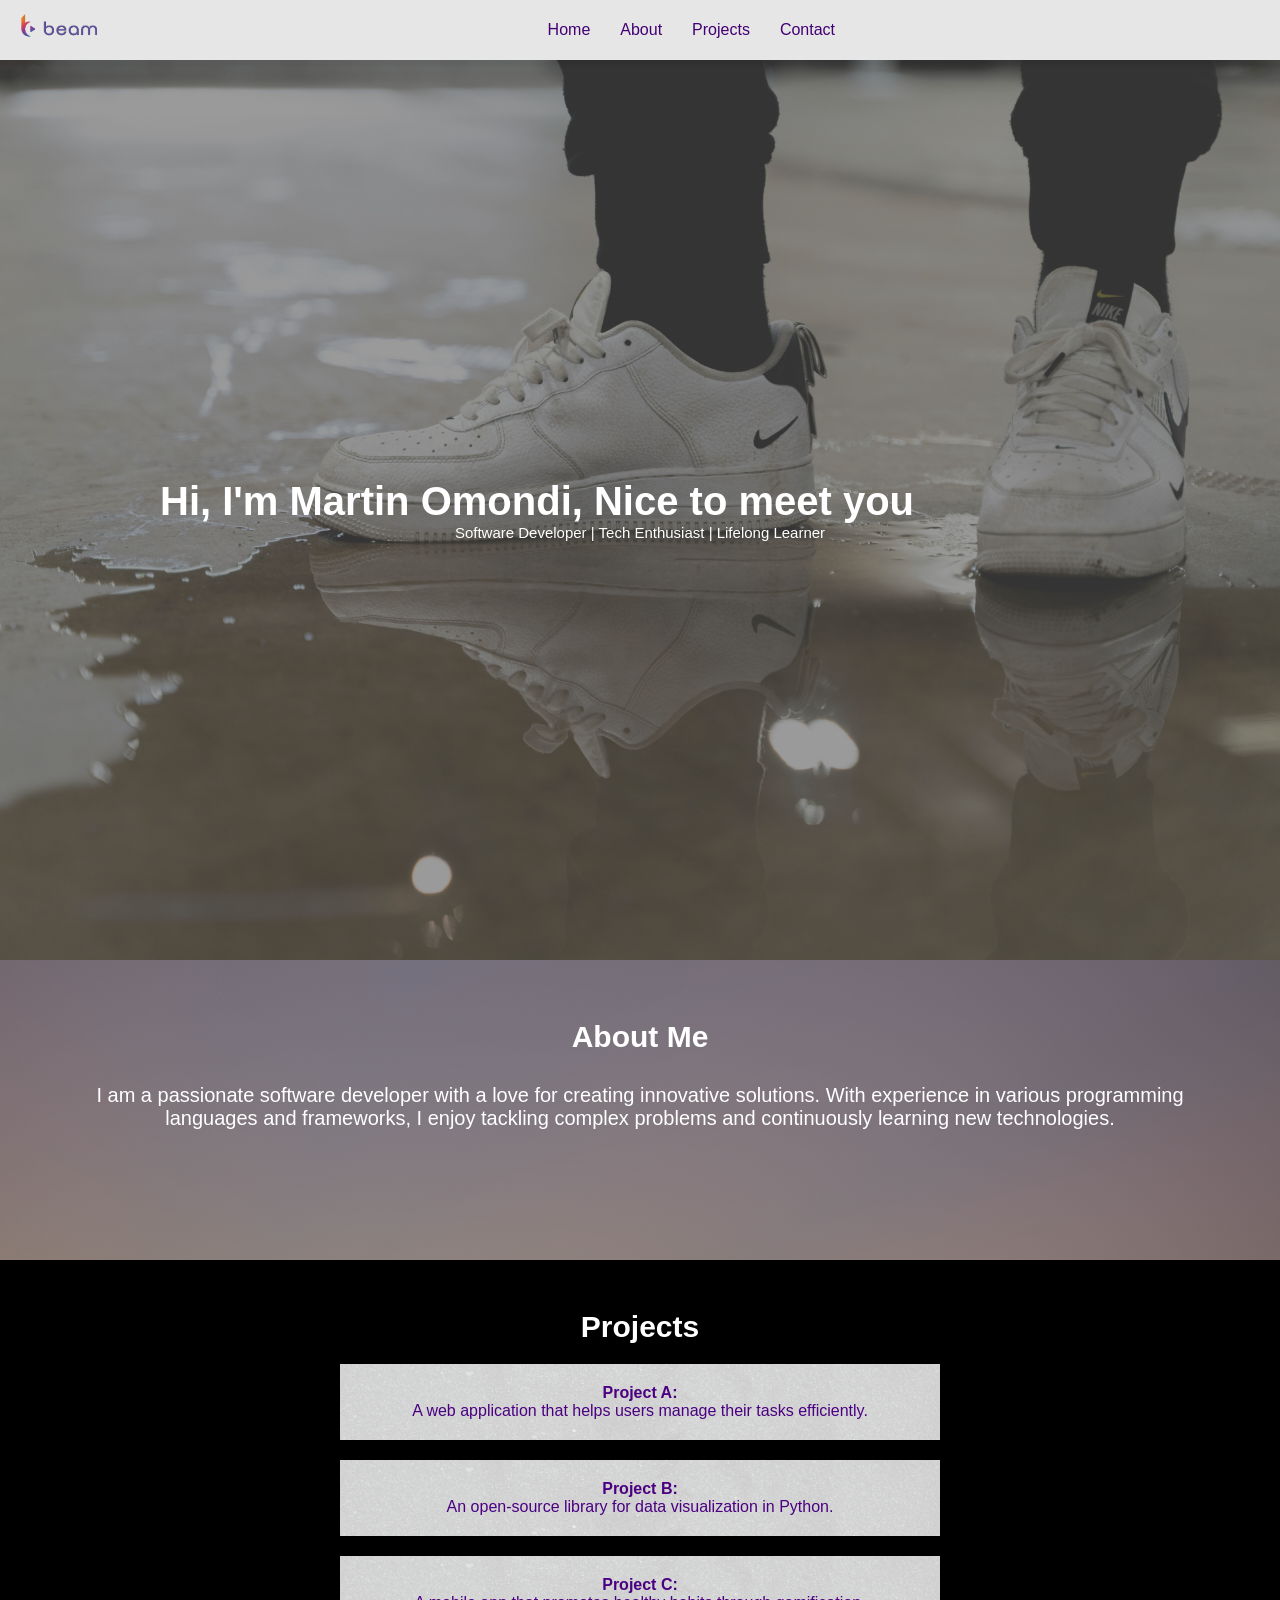
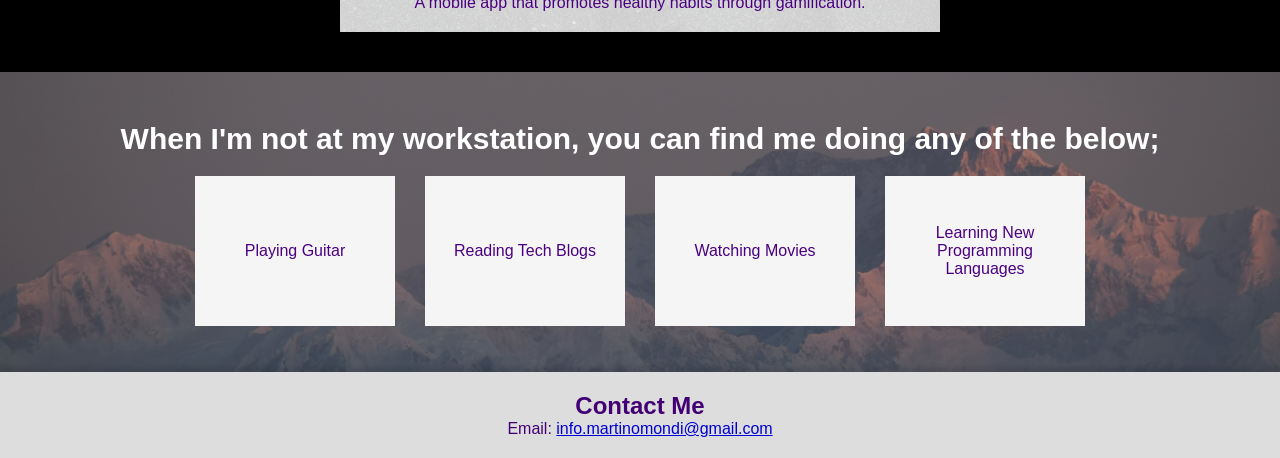
<file: BIO-DESIGN-exercise/bio-design.html>
<!DOCTYPE html>
<html lang="en">
<head>
    <meta charset="UTF-8">
    <meta name="viewport" content="width=device-width, initial-scale=1.0">
    <title>Martin Omondi Bio</title>
    <link rel="stylesheet" href="bio-style.css">
</head>
<body>
    <nav>
        <div class="logo"><img src="./images/2-removebg-preview.png" alt="Logo"></div>
        <ul>
            <li><a href="#home">Home</a></li>
            <li><a href="#about">About</a></li>
            <li><a href="#projects">Projects</a></li>
            <li><a href="#contact">Contact</a></li>
        </ul>
        <div class="spacer"></div>
    </nav>
    <header>
        <h1 class="intro">Hi, I'm Martin Omondi, Nice to meet you</h1>
        <p>Software Developer | Tech Enthusiast | Lifelong Learner</p>
    </header>
    <main>
        <section class="about">
            <h2>About Me</h2>
            <p>I am a passionate software developer with a love for creating innovative solutions. With experience in various programming languages and frameworks, I enjoy tackling complex problems and continuously learning new technologies.</p>
        </section>
        <section class="projects">
            <h2>Projects</h2>
            <ul class="project-list">
                <li><strong>Project A:</strong>A web application that helps users manage their tasks efficiently.</li>
                <li><strong>Project B:</strong>An open-source library for data visualization in Python.</li>
                <li><strong>Project C:</strong>A mobile app that promotes healthy habits through gamification.</li>
            </ul>
        </section>
        <section class="hobbies">
            <h2>When I'm not at my workstation, you can find me doing any of the below;</h2>
            <ul> 
                <li>Playing Guitar</li>
                <li>Reading Tech Blogs</li>
                <li>Watching Movies</li>
                <li>Learning New Programming Languages</li>
            </ul> 
    </main>
</body>
 <footer>
        <section class="contact">
            <h2>Contact Me</h2>
            <p>Email: <a href="mailto: info.martinomondi@gmail.com">info.martinomondi@gmail.com</a></p>
            
    </footer>
</html>
</file>
<file: BIO-DESIGN-exercise/bio-style.css>
*{
    margin: 0;
    padding: 0;
    box-sizing: border-box;
}

body {
    font-family: Arial, Helvetica, sans-serif;
    background-color: black;
    color: white;
}

nav {
    padding: 0;
    background-color: white;
    display: flex;
    align-items: center;
    justify-content: space-between;
    box-shadow: 0 5px 4px rgba(0, 0, 0, 0.1);
    opacity: 0.9;
    position: sticky;
    top: 0;
    height: 60px;
    margin-bottom: 0;
    z-index: 1000;
}

.logo img {
    height: 50px;
    width: auto;
}
.logo{
    margin-left: 15px;
}


nav ul {
    list-style-type: none;
    margin-left: 0;
    padding: 0;  
    display: flex;
}

nav a {
    color: indigo;
    text-decoration: none;;
    display: flex;
    margin: 0 15px;
}

nav a:hover {
    color: red;
    text-decoration: underline;
    transition: color 0.3s ease;
    transform: scale(1.1);
}

header {
    display: flex;
    flex-direction: column;
    justify-content: center;
    align-items: center;
     background-image: linear-gradient(rgba(88,87,87,0.6), rgba(88, 87, 87, 0.6)), url(./images/pexels-julespalmer7-6258910.jpg);
     background-size: cover;
     background-repeat: no-repeat;
     background-position: center;
     min-height: 100vh;
     overflow: hidden;
     margin-top: 0;
     
}

.intro{
    font-size: 40px;
    width: 75%; 
    margin-top: 0;
}
header p{
    font-size: 15px;
    text-align: center;
    text-justify: center;
}   
.about {
    background-image: linear-gradient(rgba(88,87,87,0.6), rgba(88, 87, 87, 0.6)), url(./images/pexels-alscre-2847648.jpg);
    background-size: cover;
    background-repeat: no-repeat;
    background-position: center;
    height: 300px;
    text-align: center;
    padding-top: 20px;
}

.about h2{
    font-size: 30px;
    width: 90%
    max-width: 800px;
    padding-top: 40px;
}

.about p{
    padding: 30px 70px;
    font-size: 20px;
    
}

.projects{
    padding-top: 30px;
    padding-bottom: 30px;
}

.projects h2{
    font-size: 30px;
    padding-top: 20px;
    text-align: center;
    margin-bottom: 10px;
}

.projects ul{
    list-style-type: none;
    padding: 0;
    display: flex;
    flex-direction: column;
    align-items: center;
}

.project-list li{
  
    display: flex;
    flex-direction: column;
    align-items: center;
    background-color: whitesmoke;
    color: indigo;
    width: 80%;
    max-width: 600px;
    padding: 20px;
    margin: 10px 0;
    background-image: linear-gradient(rgba(255, 255, 255, 0.8), rgba(255, 255, 255, 0.8)), url(./images/pexels-danielabsi-952670.jpg);
    background-size: cover;
    background-repeat: no-repeat;
    background-position: center;
}

.hobbies {
    background-image: linear-gradient(rgba(88,87,87,0.6), rgba(88, 87, 87, 0.6)), url(./images/pexels-joyston-judah-331625-933054.jpg);
    background-size: cover;
    background-repeat: no-repeat;
    background-position: center;
    height: 300px;
    text-align: center;
    padding: 30px 10px;
}

.hobbies h2{
    font-size: 30px;
    padding-top: 20px;
    text-align: center;
    margin-bottom: 10px;
    text-justify: center;
}
.hobbies ul{
    list-style-type: none;
    padding: 0;
    display: flex;
    flex-direction: row;
    align-items: center;
    justify-content: center;
    gap: 30px;
}
.hobbies li{
    background-color: whitesmoke;
    color: indigo;
    width: 200px;
    height: 150px;
    max-width: 600px;
    padding: 20px;
    margin: 10px 0;
    display: flex;
    flex-direction: row;
    align-items: center;
    justify-content: center;
    gap: 10px;
}
footer {
    background-color: whitesmoke;
    color: indigo;
    text-align: center;
    padding: 20px;
    box-shadow: 0 -5px 4px rgba(0, 0, 0, 0.1);
    opacity: 0.9;
}
</file>
